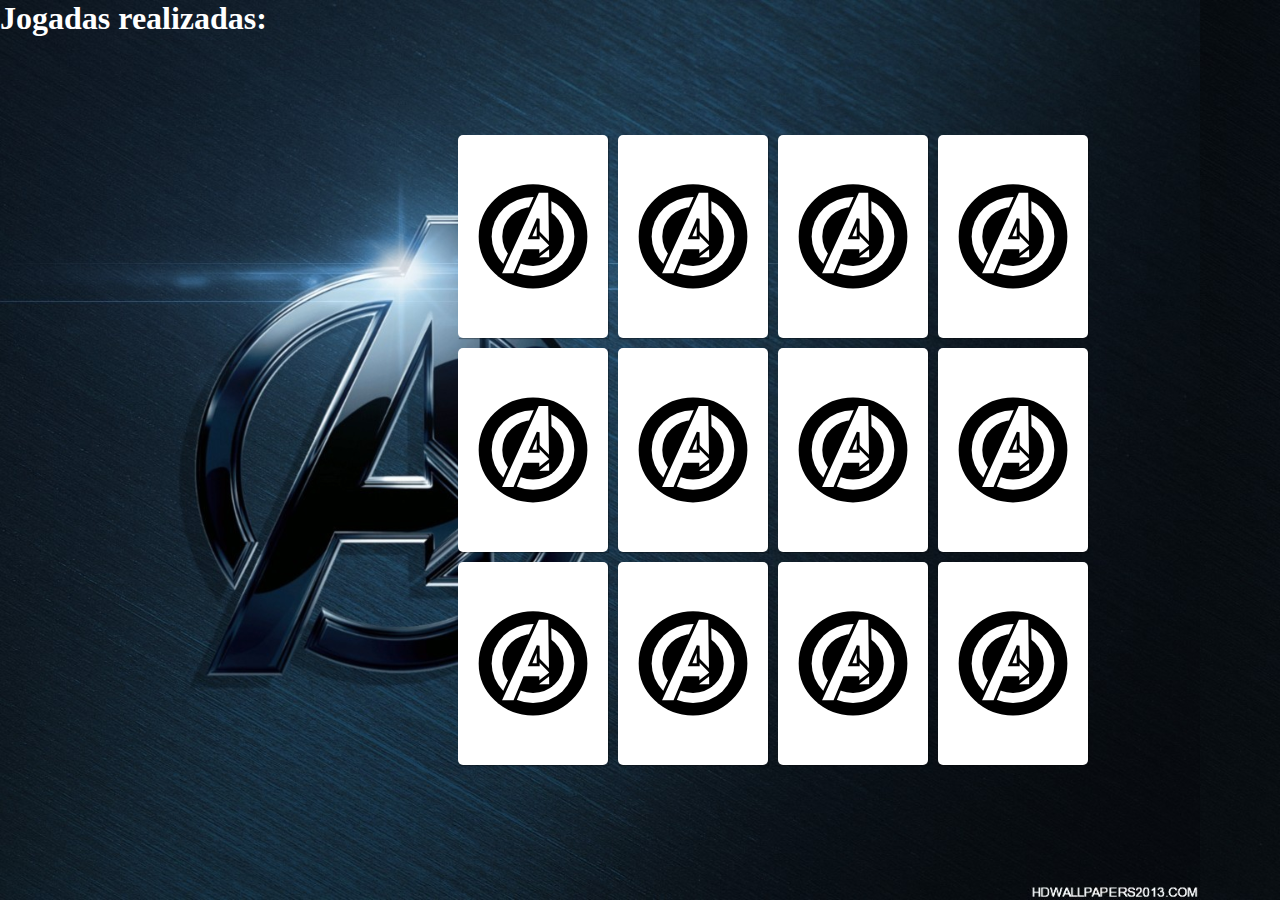
<file: ex2-sistemasweb/index.html>
<!DOCTYPE html>
<html lang="pt-br">

<head>
    <meta charset="UTF-8">

    <title>Alzheimemory Game</title>

    <link rel="stylesheet" href="./styles.css">
</head>

<body>
    <script src="./memoryGame.js"></script>
</body>

</html>

<header>
    <h1>Jogadas realizadas:
        <script src="./memoryGame.js">
            document.write(contador)
        </script>
    </h1>
</header>

<section class="board-jogo">

    <div class="carta">
        <img class="frente-carta" src="./img/thor.jpg" alt="Thor" data-hero="thor">
        <img class="fundo-carta" src="./img/Avengers.svg" alt="Memory Card">
    </div>

    <div class="carta">
        <img class="frente-carta" src="./img/thor.jpg" alt="Thor" data-hero="thor">
        <img class="fundo-carta" src="./img/Avengers.svg" alt="Memory Card">
    </div>

    <div class="carta">
        <img class="frente-carta" src="./img/captain.png" alt="Captain" data-hero="captain">
        <img class="fundo-carta" src="./img/Avengers.svg" alt="Memory Card">
    </div>

    <div class="carta">
        <img class="frente-carta" src="./img/captain.png" alt="Captain" data-hero="captain">
        <img class="fundo-carta" src="./img/Avengers.svg" alt="Memory Card">
    </div>

    <div class="carta">
        <img class="frente-carta" src="./img/ironman.jpeg" alt="Ironman" data-hero="ironman">
        <img class="fundo-carta" src="./img/Avengers.svg" alt="Memory Card">
    </div>

    <div class="carta">
        <img class="frente-carta" src="./img/ironman.jpeg" alt="Ironman" data-hero="ironman">
        <img class="fundo-carta" src="./img/Avengers.svg" alt="Memory Card">
    </div>

    <div class="carta">
        <img class="frente-carta" src="./img/hulk.svg" alt="Hulk" data-hero="hulk">
        <img class="fundo-carta" src="./img/Avengers.svg" alt="Memory Card">
    </div>

    <div class="carta">
        <img class="frente-carta" src="./img/hulk.svg" alt="Hulk" data-hero="hulk">
        <img class="fundo-carta" src="./img/Avengers.svg" alt="Memory Card">
    </div>

    <div class="carta">
        <img class="frente-carta" src="./img/spiderman.png" alt="Spiderman" data-hero="spiderman">
        <img class="fundo-carta" src="./img/Avengers.svg" alt="Memory Card">
    </div>

    <div class="carta">
        <img class="frente-carta" src="./img/spiderman.png" alt="Spiderman" data-hero="spiderman">
        <img class="fundo-carta" src="./img/Avengers.svg" alt="Memory Card">
    </div>

    <div class="carta">
        <img class="frente-carta" src="./img/gaviao.png" alt="Gaviao" data-hero="gaviao">
        <img class="fundo-carta" src="./img/Avengers.svg" alt="Memory Card">
    </div>

    <div class="carta">
        <img class="frente-carta" src="./img/gaviao.png" alt="Gaviao" data-hero="gaviao">
        <img class="fundo-carta" src="./img/Avengers.svg" alt="Memory Card">
    </div>
</section>
</file>
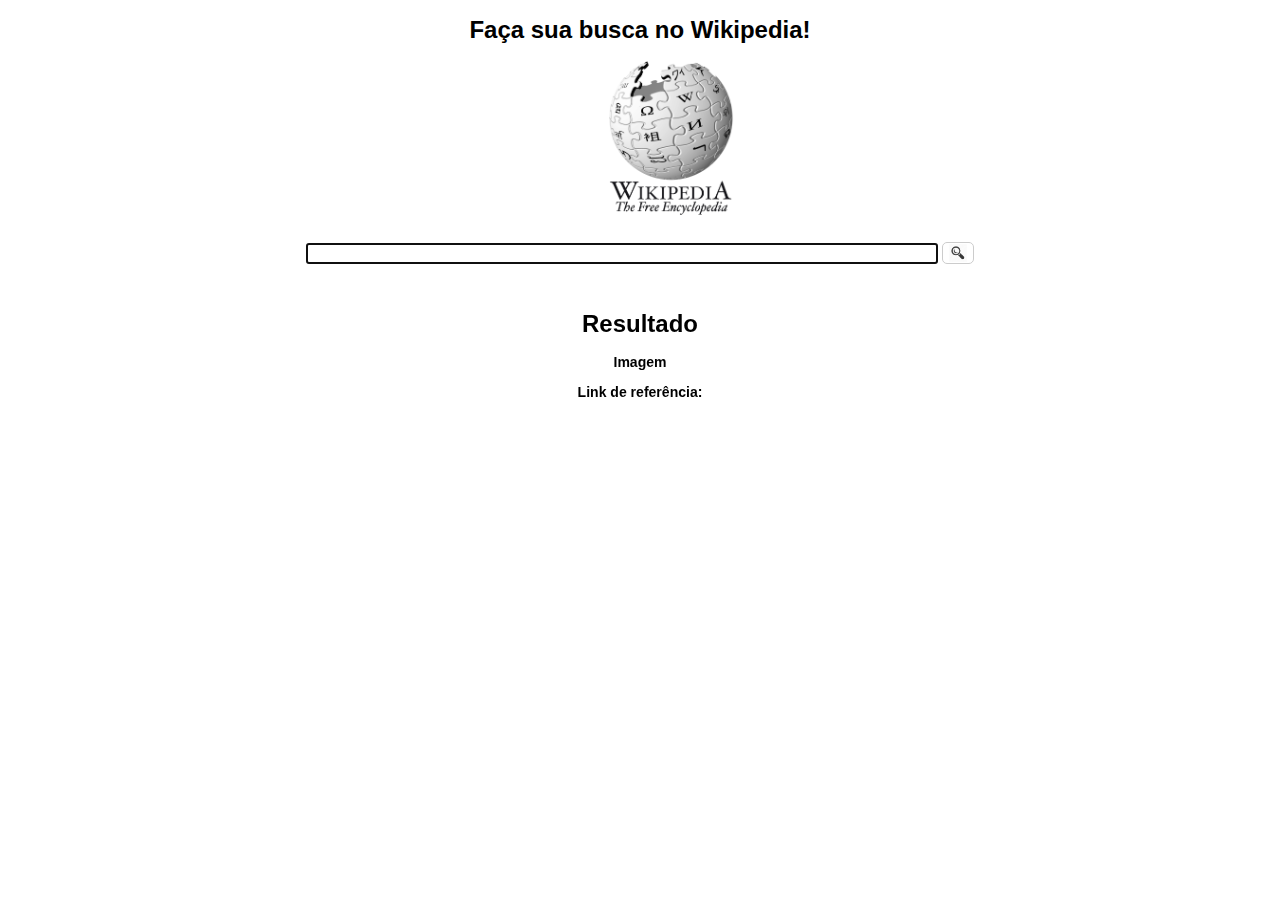
<file: ex3-sistemasweb/index.html>
<!DOCTYPE html>
<html lang="pt-br">

<head>
    <meta charset="UTF-8">
    <meta name="viewport" content="width=device-width, initial-scale=1.0">
    <meta http-equiv="X-UA-Compatible" content="ie=edge">
    <title>Busca Wikipedia</title>
    <link rel="stylesheet" href="./styles.css">

</head>

<body>

    <h1>Faça sua busca no Wikipedia!</h1>

    <img class="logo" src="wikipedialogo.png">

    <div class="pesquisa">
        <div class="input">
            <input id="myInput" type="search" class="input-pesquisa" autofocus />
            <button class="pesquisa-btn" onclick="pesquisar()"><img src="search.jpeg" alt="Icone" class="icone-busca"></button>
        </div>
    </div>

    <div class="resultado" id="resultado">
        <h1>Resultado</h1>
        <h3><span id="response-titulo"></span></h3>

        <span id="response-conteudo"></span>

        <h3>Imagem</h3>
        <span id="response-imagem"></span>

        <h3>Link de referência:</h3>
        <span id="response-link"></span>

    </div>
    <script src="script.js"></script>

</body>

</html>
</file>
<file: ex2-sistemasweb/styles.css>
* {
    padding: 0;
    margin: 0;
    box-sizing: border-box;
}

body {
    height: 100vh;
    display: flex;
    background: url("./img/background.jpg");
    background-size: cover;
    background-position-x: -400px;
}

h1 {
    color: white;
}

.board-jogo {
    width: 640px;
    height: 640px;
    margin: auto;
    display: flex;
    flex-wrap: wrap;
    perspective: 1000px;
}

.carta {
    width: calc(25% - 10px);
    height: calc(33.333% - 10px);
    margin: 5px;
    position: relative;
    box-shadow: 1px 1px 1px rgba(0, 0, 0, .3);
    transform: scale(1);
    transform-style: preserve-3d;
    transition: transform .5s;
}

.carta:active {
    transform: scale(0.97);
    transition: transform .2s;
}

.carta.virar {
    transform: rotateY(180deg);
}

.frente-carta,
.fundo-carta {
    width: 100%;
    height: 100%;
    padding: 20px;
    position: absolute;
    border-radius: 5px;
    background: white;
    backface-visibility: hidden;
}

.frente-carta {
    transform: rotateY(180deg);
}
</file>
<file: ex3-sistemasweb/styles.css>
html {
    box-sizing: border-box;
    font-size: 12px;
}

body {
    font-family: 'Gill Sans', 'Gill Sans MT', Calibri, 'Trebuchet MS', sans-serif;
}

h1 {
    font-family: 'Gill Sans', 'Gill Sans MT', Calibri, 'Trebuchet MS', sans-serif;
    text-align: center;
}

.pesquisa {
    text-align: center;
    padding-top: 20px;
    padding-bottom: 30px;
}

.input-pesquisa {
    display: inline;
    width: 50%;
}

.pesquisa-btn {
    position: relative;
    display: inline-block;
    border: 1px solid #ccc;
    border-radius: 5px;
    overflow: hidden;
    cursor: pointer;
    background: transparent;
    top: 4px;
    height: 22px;
}

.icone-busca {
    width: 18px;
    height: 18px;
    cursor: pointer;
}

.resultado {
    max-width: 100%;
    word-wrap: break-word;
    margin-left: 0;
    text-align: center;
}

.logo {
    width: 10%;
    margin-left: 600px;
}
</file>
